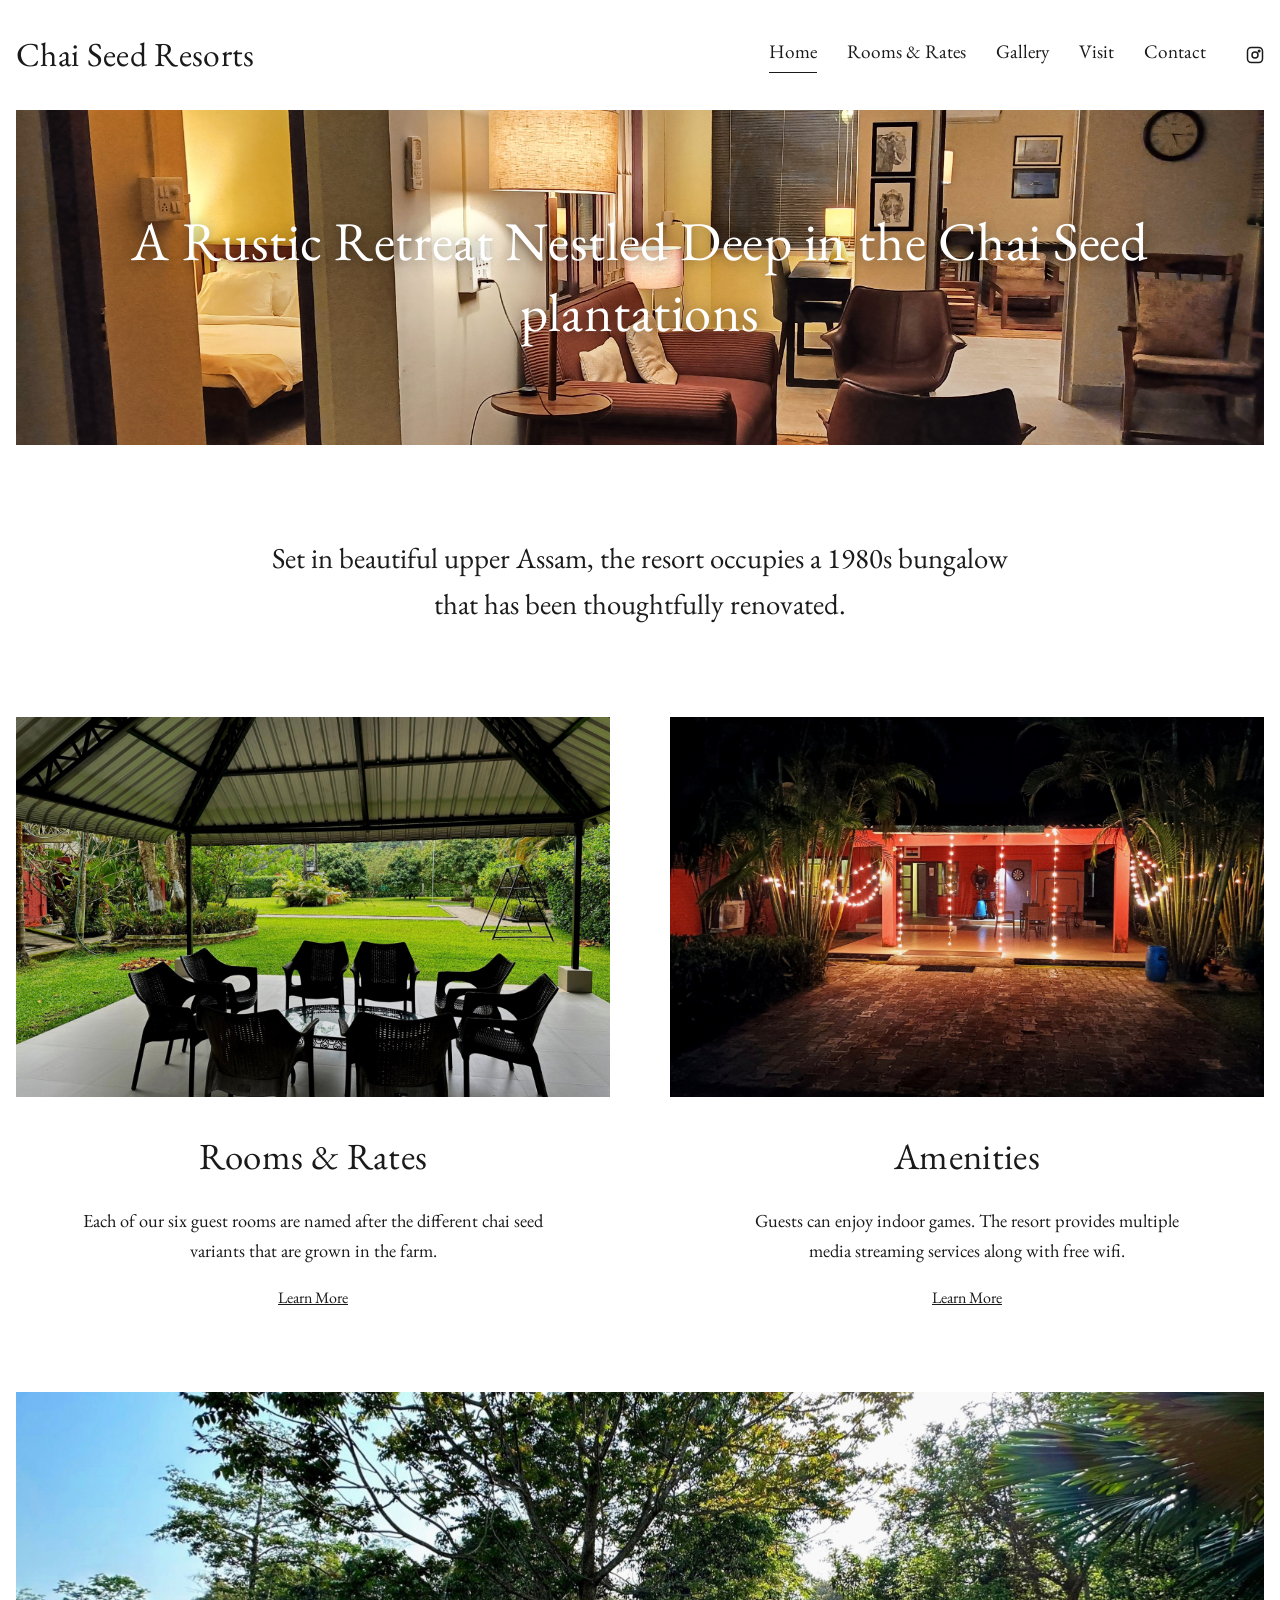
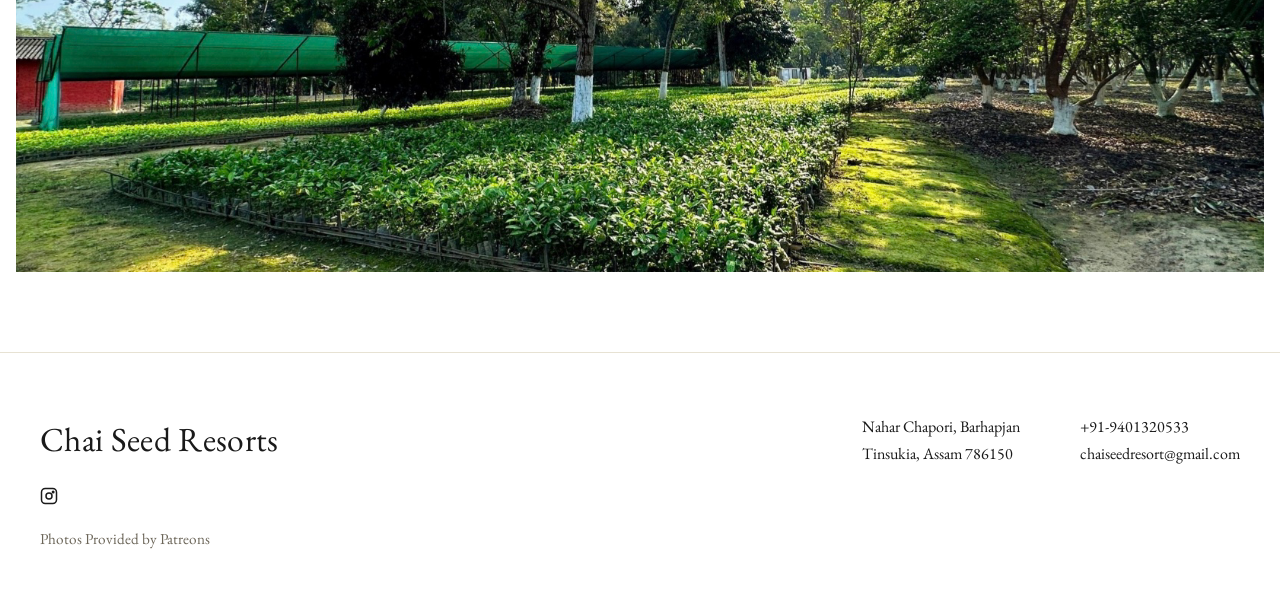
<file: index.html>
<!DOCTYPE html>
<html lang="en">
<head>
<meta charset="UTF-8">
<meta name="viewport" content="width=device-width, initial-scale=1.0">
<title>Chai Seed Resorts &mdash; A Rustic Retreat in Upper Assam</title>
<meta name="description" content="Chai Seed Resorts is a rustic retreat nestled deep in the chai seed plantations of upper Assam, occupying a thoughtfully renovated 1980s bungalow.">
<link rel="stylesheet" href="style.css">
</head>
<body>

<header class="site-nav">
<div class="nav-inner">
  <div class="logo"><a href="index.html">Chai Seed Resorts</a></div>
  <nav class="nav-links">
    <a href="index.html" class="active">Home</a>
    <a href="rooms.html">Rooms &amp; Rates</a>
    <a href="gallery.html">Gallery</a>
    <a href="visit.html">Visit</a>
    <a href="contact.html">Contact</a>
  </nav>
  <div class="nav-right">
    <div class="nav-social">
      <a href="#" aria-label="Instagram"><svg viewBox="0 0 24 24" fill="none" stroke="currentColor" stroke-width="2"><rect x="2" y="2" width="20" height="20" rx="5"/><circle cx="12" cy="12" r="4"/><circle cx="17.5" cy="6.5" r="1"/></svg></a>
    </div>
  </div>
</div>
</header>

<div class="hero-wrap">
<section class="hero">
  <img src="images/hero.jpg" alt="A cozy lounge area at Chai Seed Resorts">
  <div class="hero-text">
    <h1>A Rustic Retreat Nestled Deep in the Chai Seed plantations</h1>
  </div>
</section>
</div>

<p class="intro-text">Set in beautiful upper Assam, the resort occupies a 1980s bungalow that has been thoughtfully renovated.</p>

<section class="two-col">
  <figure>
    <img src="images/rooms-card.jpg" alt="A covered gazebo overlooking the garden at Chai Seed Resorts">
    <div class="card-body">
      <h2>Rooms &amp; Rates</h2>
      <p>Each of our six guest rooms are named after the different chai seed variants that are grown in the farm.</p>
      <a class="learn-more" href="rooms.html">Learn More</a>
    </div>
  </figure>
  <figure>
    <img src="images/amenities-card.jpg" alt="The courtyard at Chai Seed Resorts lit up at night">
    <div class="card-body">
      <h2>Amenities</h2>
      <p>Guests can enjoy indoor games. The resort provides multiple media streaming services along with free wifi.</p>
      <a class="learn-more" href="gallery.html">Learn More</a>
    </div>
  </figure>
</section>

<div class="full-bleed wrap">
  <img src="images/tea-garden.jpg" alt="Tea garden surrounding Chai Seed Resorts">
</div>

<footer class="site-footer">
  <div class="footer-inner">
    <div class="footer-brand">
      <h3>Chai Seed Resorts</h3>
      <div class="footer-social">
        <a href="#" aria-label="Instagram"><svg viewBox="0 0 24 24" fill="none" stroke="currentColor" stroke-width="2"><rect x="2" y="2" width="20" height="20" rx="5"/><circle cx="12" cy="12" r="4"/><circle cx="17.5" cy="6.5" r="1"/></svg></a>
      </div>
      <div class="footer-credit">Photos Provided by Patreons</div>
    </div>
    <div class="footer-contact">
      <div>Nahar Chapori, Barhapjan<br>Tinsukia, Assam 786150</div>
      <div><a href="tel:+919401320533">+91-9401320533</a><br><a href="mailto:chaiseedresort@gmail.com">chaiseedresort@gmail.com</a></div>
    </div>
  </div>
</footer>

</body>
</html>
</file>
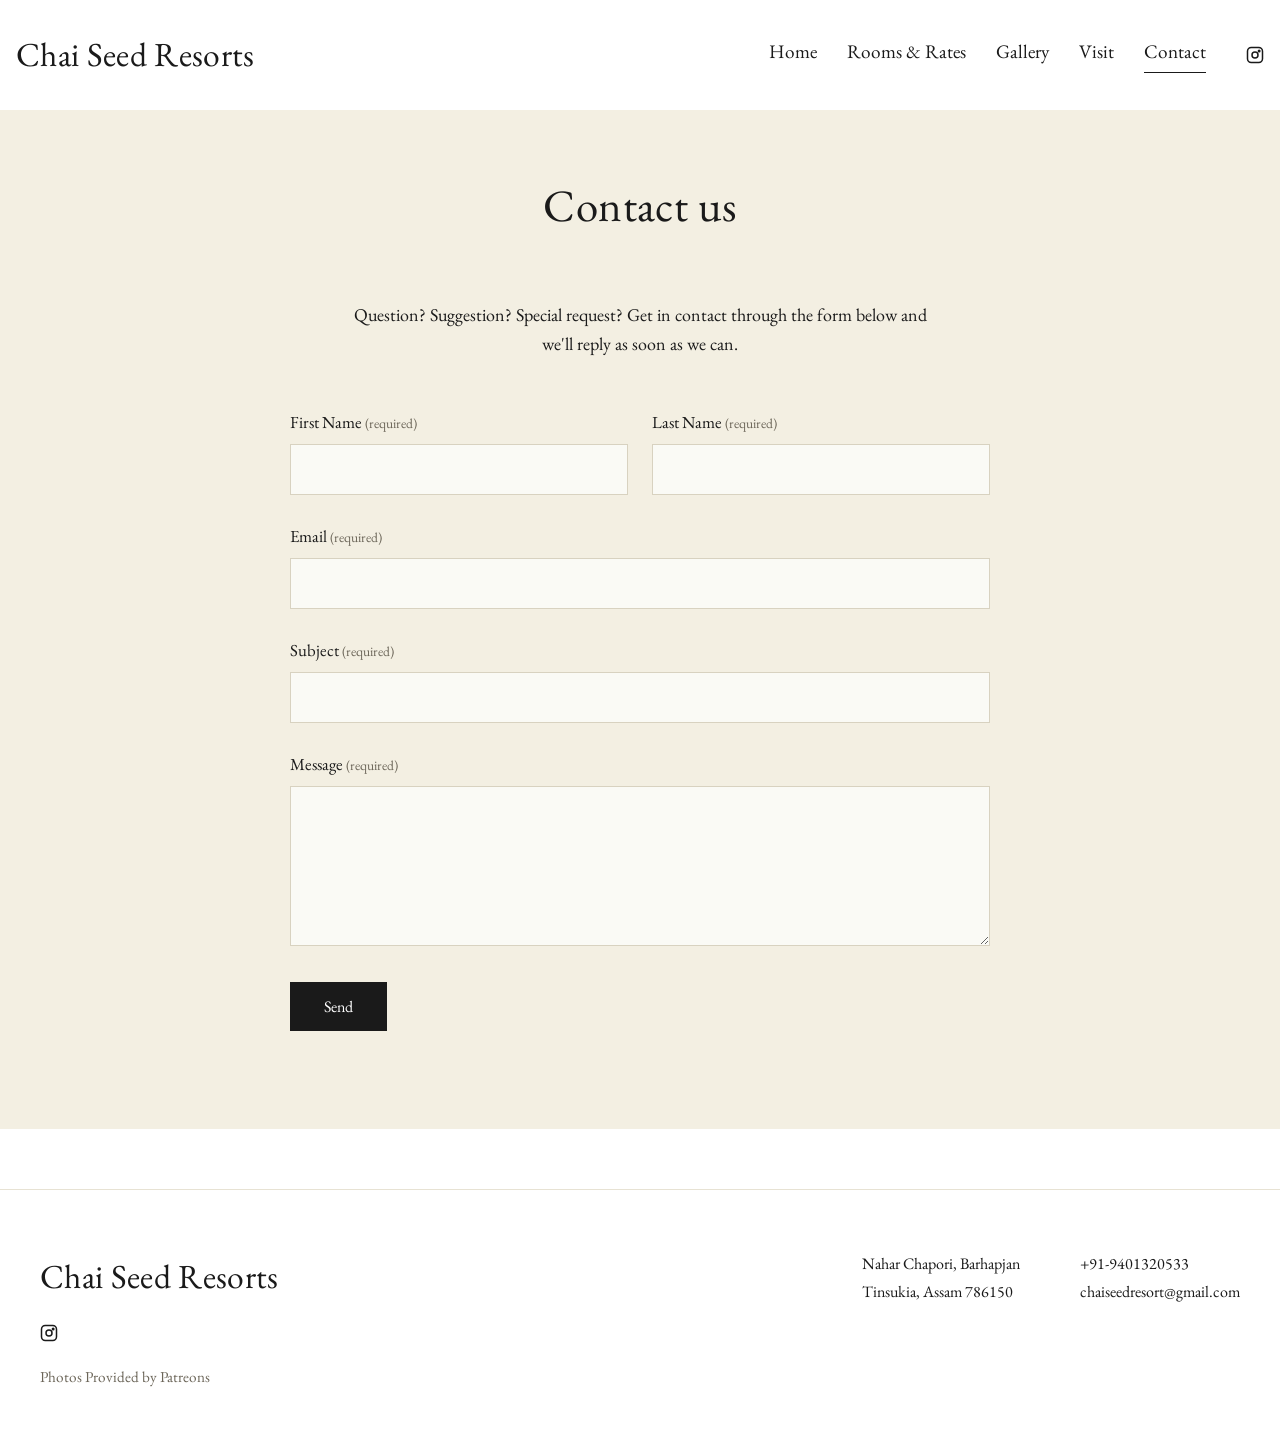
<file: contact.html>
<!DOCTYPE html>
<html lang="en">
<head>
<meta charset="UTF-8">
<meta name="viewport" content="width=device-width, initial-scale=1.0">
<title>Contact Us &mdash; Chai Seed Resorts</title>
<meta name="description" content="Get in touch with Chai Seed Resorts &mdash; questions, suggestions or special requests.">
<link rel="stylesheet" href="style.css">
</head>
<body>

<header class="site-nav">
<div class="nav-inner">
  <div class="logo"><a href="index.html">Chai Seed Resorts</a></div>
  <nav class="nav-links">
    <a href="index.html">Home</a>
    <a href="rooms.html">Rooms &amp; Rates</a>
    <a href="gallery.html">Gallery</a>
    <a href="visit.html">Visit</a>
    <a href="contact.html" class="active">Contact</a>
  </nav>
  <div class="nav-right">
    <div class="nav-social">
      <a href="#" aria-label="Instagram"><svg viewBox="0 0 24 24" fill="none" stroke="currentColor" stroke-width="2"><rect x="2" y="2" width="20" height="20" rx="5"/><circle cx="12" cy="12" r="4"/><circle cx="17.5" cy="6.5" r="1"/></svg></a>
    </div>
  </div>
</div>
</header>

<section class="page-section">
  <h1 class="page-title">Contact us</h1>
  <p class="contact-intro">Question? Suggestion? Special request? Get in contact through the form below and we'll reply as soon as we can.</p>

  <form class="contact-form" id="contactForm">
    <div class="form-row">
      <div class="field">
        <label for="firstName">First Name <span class="req">(required)</span></label>
        <input type="text" id="firstName" name="firstName" required>
      </div>
      <div class="field">
        <label for="lastName">Last Name <span class="req">(required)</span></label>
        <input type="text" id="lastName" name="lastName" required>
      </div>
    </div>

    <div class="field">
      <label for="email">Email <span class="req">(required)</span></label>
      <input type="email" id="email" name="email" required>
    </div>

    <div class="field">
      <label for="subject">Subject <span class="req">(required)</span></label>
      <input type="text" id="subject" name="subject" required>
    </div>

    <div class="field">
      <label for="message">Message <span class="req">(required)</span></label>
      <textarea id="message" name="message" required></textarea>
    </div>

    <button type="submit" class="submit-btn">Send</button>
    <p class="form-status" id="formStatus"></p>
  </form>
</section>

<footer class="site-footer">
  <div class="footer-inner">
    <div class="footer-brand">
      <h3>Chai Seed Resorts</h3>
      <div class="footer-social">
        <a href="#" aria-label="Instagram"><svg viewBox="0 0 24 24" fill="none" stroke="currentColor" stroke-width="2"><rect x="2" y="2" width="20" height="20" rx="5"/><circle cx="12" cy="12" r="4"/><circle cx="17.5" cy="6.5" r="1"/></svg></a>
      </div>
      <div class="footer-credit">Photos Provided by Patreons</div>
    </div>
    <div class="footer-contact">
      <div>Nahar Chapori, Barhapjan<br>Tinsukia, Assam 786150</div>
      <div><a href="tel:+919401320533">+91-9401320533</a><br><a href="mailto:chaiseedresort@gmail.com">chaiseedresort@gmail.com</a></div>
    </div>
  </div>
</footer>

<script src="script.js"></script>
</body>
</html>
</file>
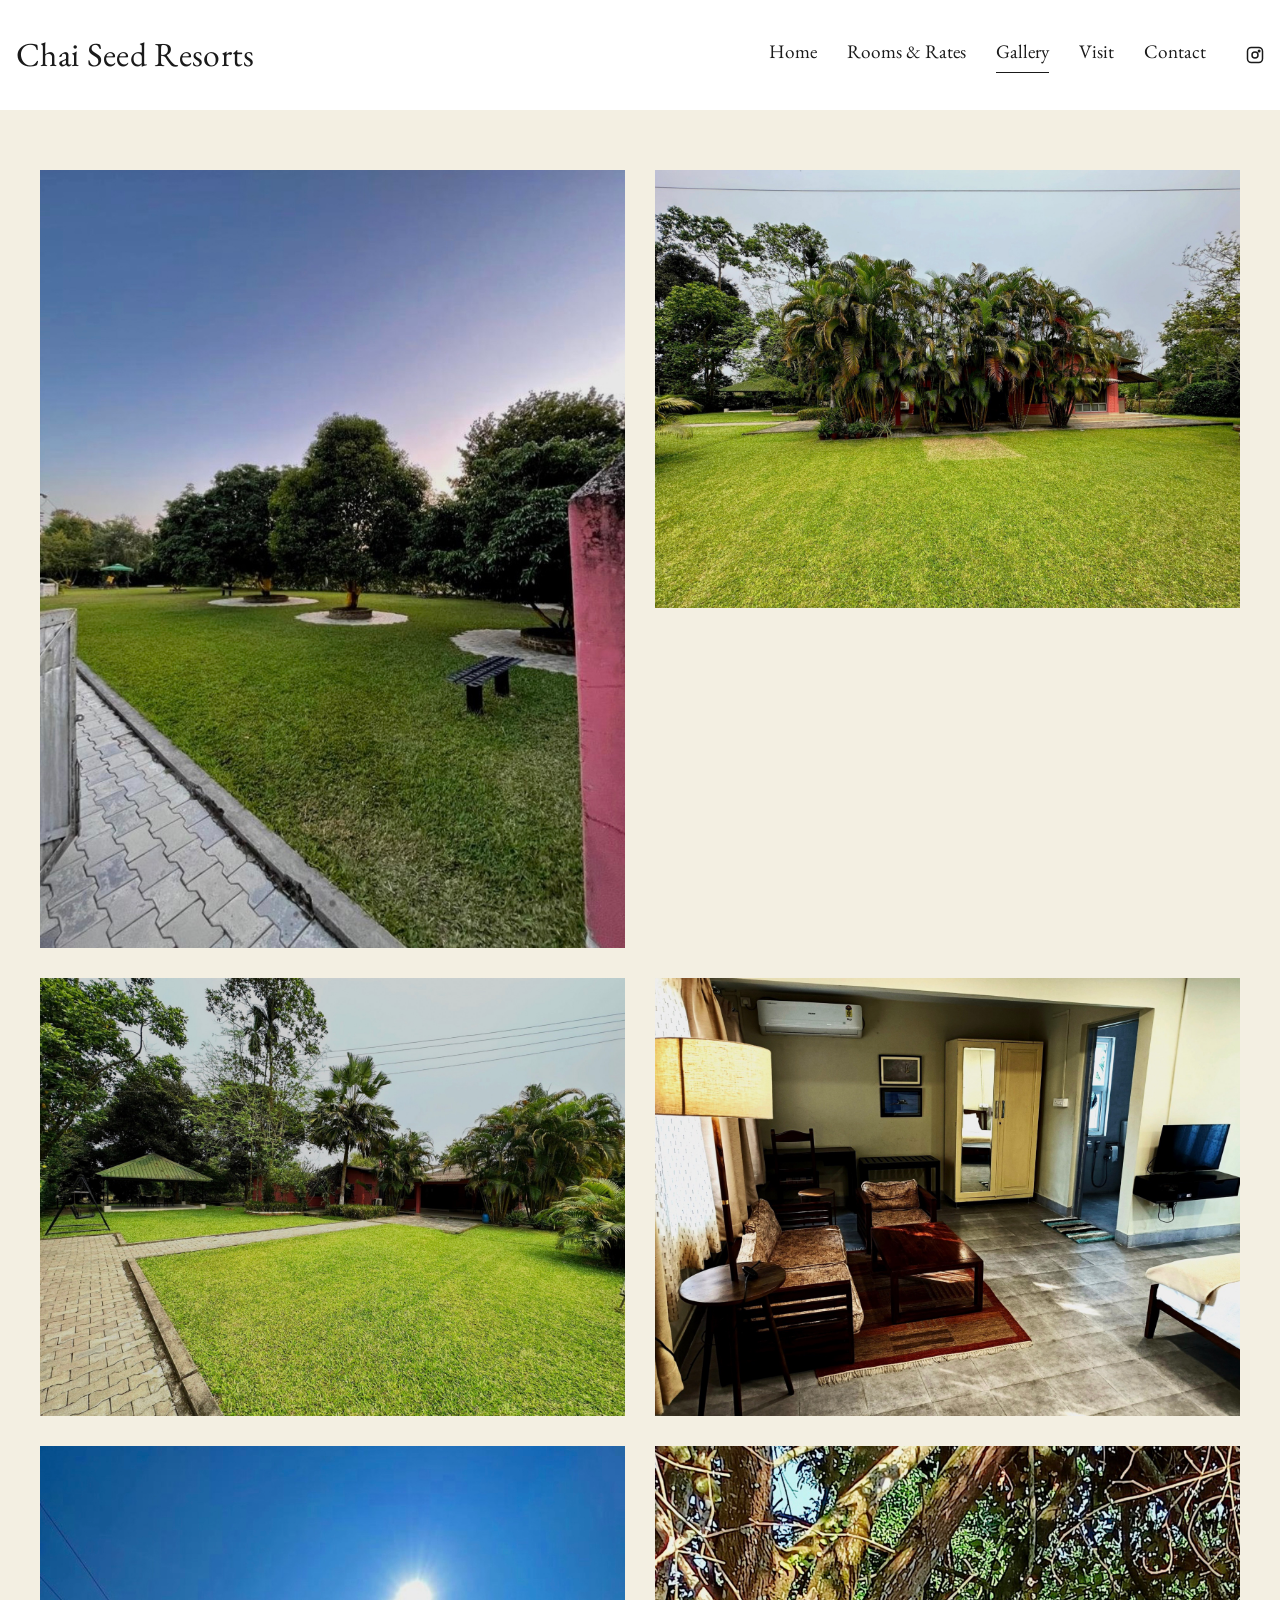
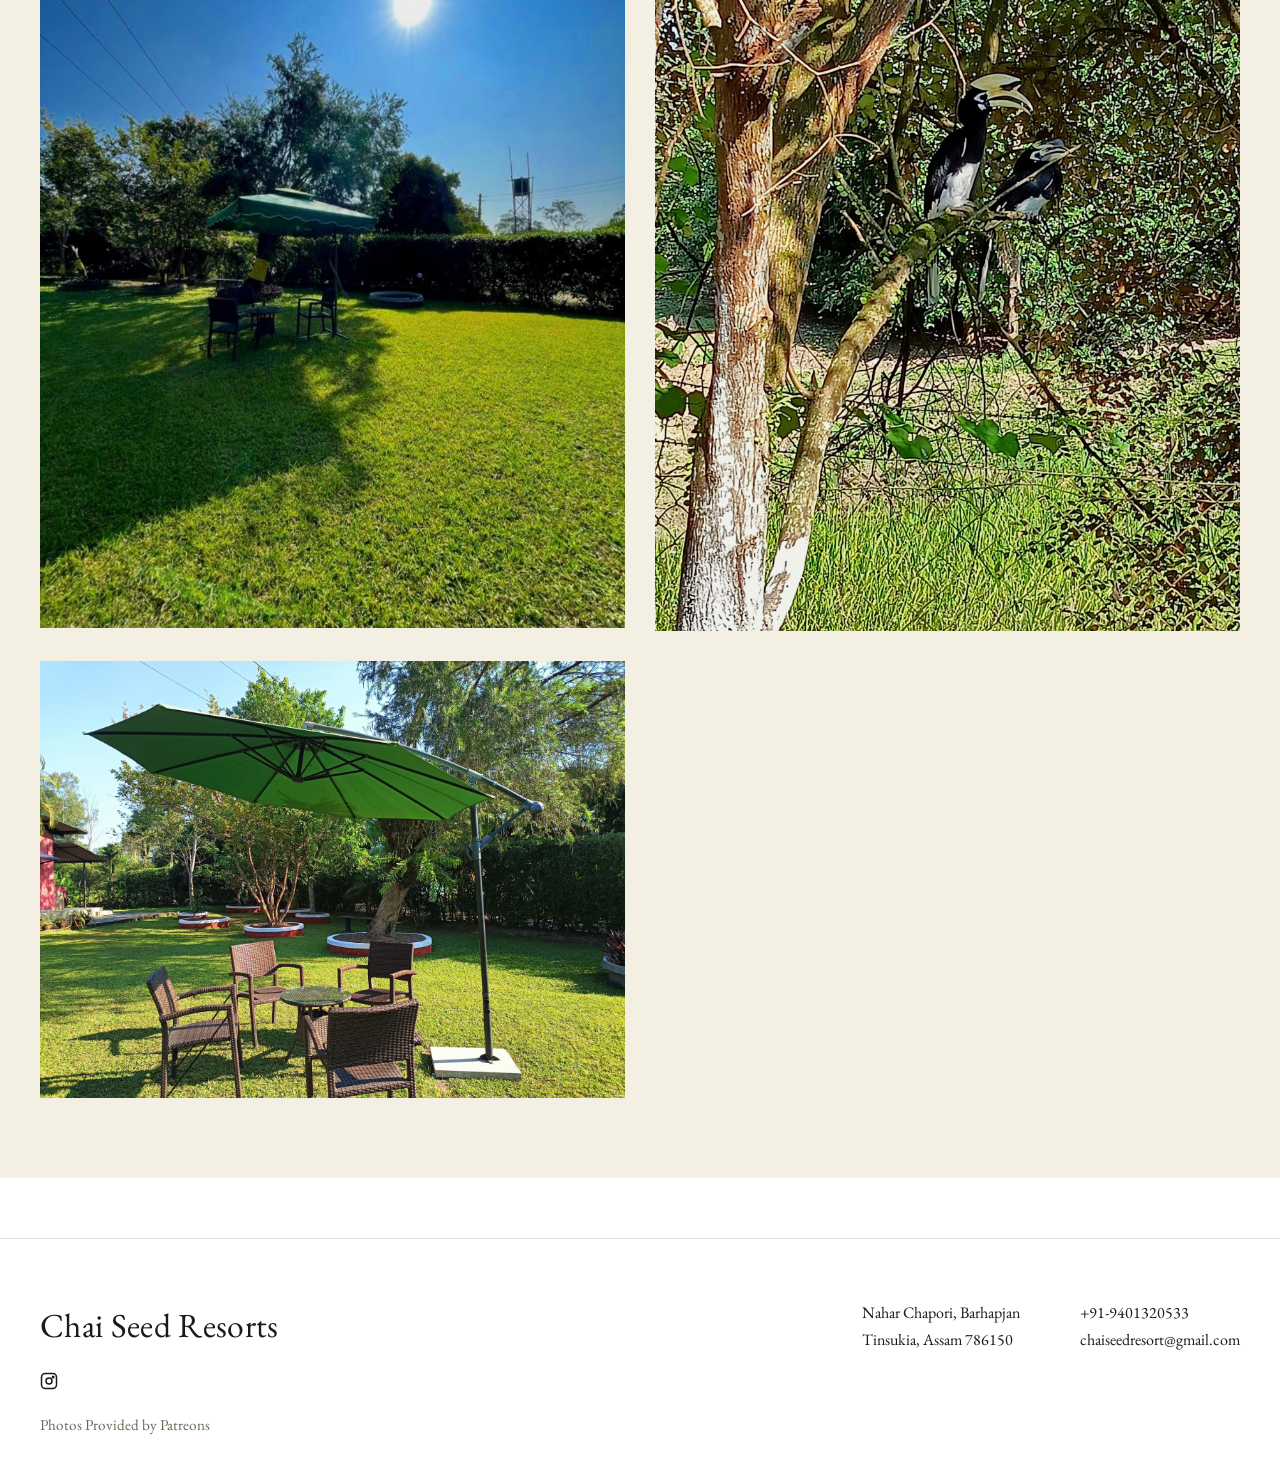
<file: gallery.html>
<!DOCTYPE html>
<html lang="en">
<head>
<meta charset="UTF-8">
<meta name="viewport" content="width=device-width, initial-scale=1.0">
<title>Gallery &mdash; Chai Seed Resorts</title>
<meta name="description" content="A look around Chai Seed Resorts &mdash; the grounds, gardens and bungalow set deep in the chai seed plantations of upper Assam.">
<link rel="stylesheet" href="style.css">
</head>
<body>

<header class="site-nav">
<div class="nav-inner">
  <div class="logo"><a href="index.html">Chai Seed Resorts</a></div>
  <nav class="nav-links">
    <a href="index.html">Home</a>
    <a href="rooms.html">Rooms &amp; Rates</a>
    <a href="gallery.html" class="active">Gallery</a>
    <a href="visit.html">Visit</a>
    <a href="contact.html">Contact</a>
  </nav>
  <div class="nav-right">
    <div class="nav-social">
      <a href="#" aria-label="Instagram"><svg viewBox="0 0 24 24" fill="none" stroke="currentColor" stroke-width="2"><rect x="2" y="2" width="20" height="20" rx="5"/><circle cx="12" cy="12" r="4"/><circle cx="17.5" cy="6.5" r="1"/></svg></a>
    </div>
  </div>
</div>
</header>

<section class="page-section">
  <div class="gallery-grid">
    <img src="images/gallery-1.jpg" alt="Sunset over the lawn at Chai Seed Resorts">
    <img src="images/gallery-2.jpg" alt="Palm trees surrounding the main building">
    <img src="images/gallery-3.jpg" alt="Lawn, gazebo and swing at Chai Seed Resorts">
    <img src="images/gallery-4.jpg" alt="Guest room lounge area">
    <img src="images/gallery-5.jpg" alt="Sunny garden seating area">
    <img src="images/gallery-6.jpg" alt="A pair of hornbills in a tree on the grounds">
    <img src="images/gallery-7.jpg" alt="Garden seating area under a large umbrella">
  </div>
</section>

<footer class="site-footer">
  <div class="footer-inner">
    <div class="footer-brand">
      <h3>Chai Seed Resorts</h3>
      <div class="footer-social">
        <a href="#" aria-label="Instagram"><svg viewBox="0 0 24 24" fill="none" stroke="currentColor" stroke-width="2"><rect x="2" y="2" width="20" height="20" rx="5"/><circle cx="12" cy="12" r="4"/><circle cx="17.5" cy="6.5" r="1"/></svg></a>
      </div>
      <div class="footer-credit">Photos Provided by Patreons</div>
    </div>
    <div class="footer-contact">
      <div>Nahar Chapori, Barhapjan<br>Tinsukia, Assam 786150</div>
      <div><a href="tel:+919401320533">+91-9401320533</a><br><a href="mailto:chaiseedresort@gmail.com">chaiseedresort@gmail.com</a></div>
    </div>
  </div>
</footer>

</body>
</html>
</file>
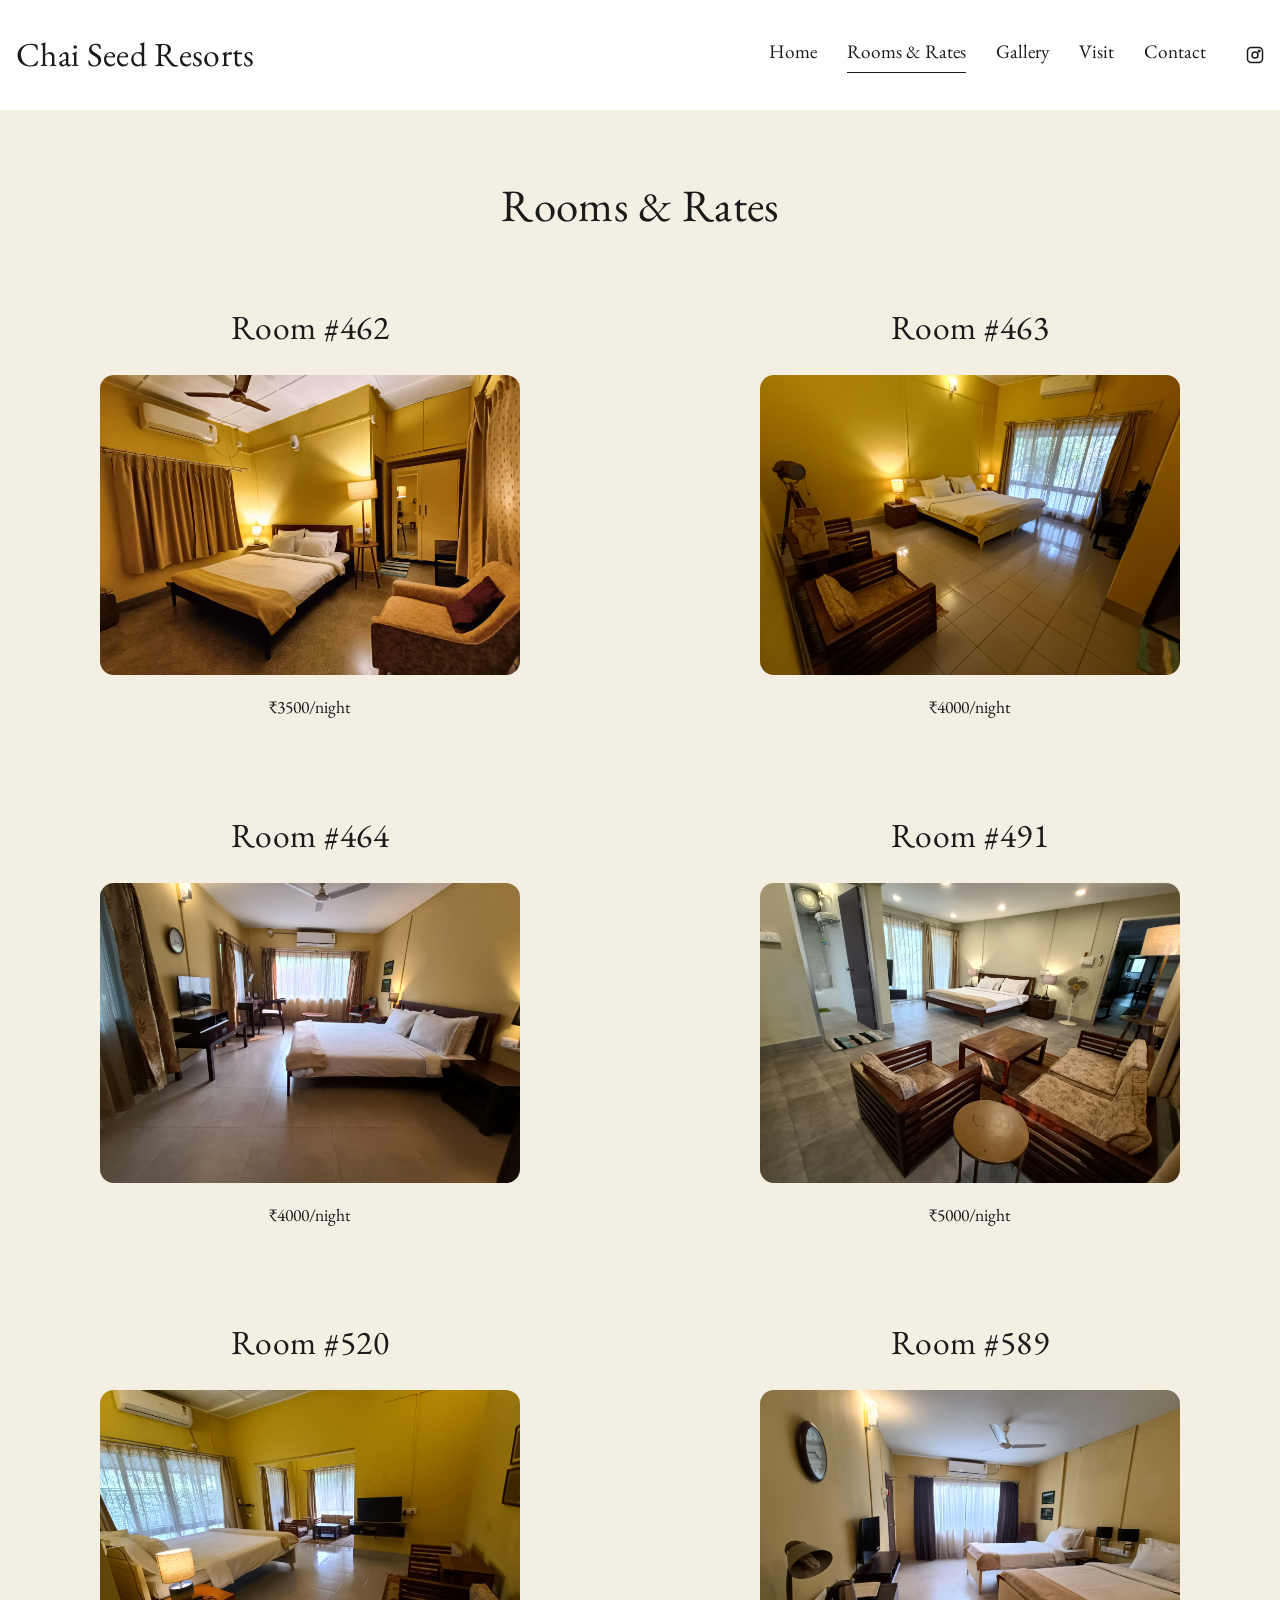
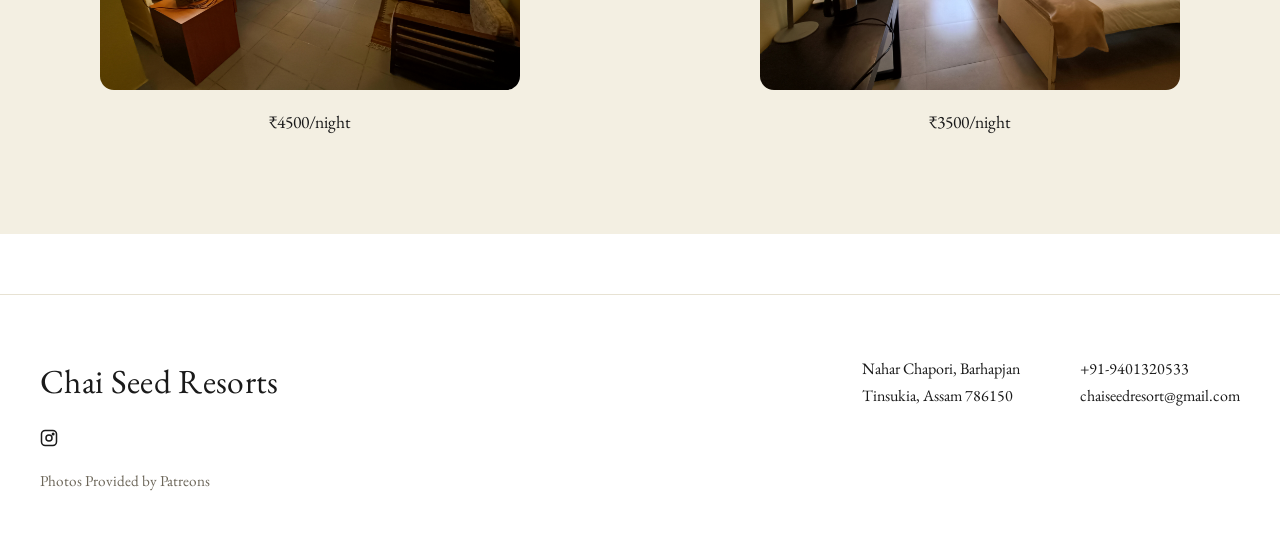
<file: rooms.html>
<!DOCTYPE html>
<html lang="en">
<head>
<meta charset="UTF-8">
<meta name="viewport" content="width=device-width, initial-scale=1.0">
<title>Rooms &amp; Rates &mdash; Chai Seed Resorts</title>
<meta name="description" content="Six guest rooms at Chai Seed Resorts, each named after a chai seed variant grown on the farm, from ₹3500/night.">
<link rel="stylesheet" href="style.css">
</head>
<body>

<header class="site-nav">
<div class="nav-inner">
  <div class="logo"><a href="index.html">Chai Seed Resorts</a></div>
  <nav class="nav-links">
    <a href="index.html">Home</a>
    <a href="rooms.html" class="active">Rooms &amp; Rates</a>
    <a href="gallery.html">Gallery</a>
    <a href="visit.html">Visit</a>
    <a href="contact.html">Contact</a>
  </nav>
  <div class="nav-right">
    <div class="nav-social">
      <a href="#" aria-label="Instagram"><svg viewBox="0 0 24 24" fill="none" stroke="currentColor" stroke-width="2"><rect x="2" y="2" width="20" height="20" rx="5"/><circle cx="12" cy="12" r="4"/><circle cx="17.5" cy="6.5" r="1"/></svg></a>
    </div>
  </div>
</div>
</header>

<section class="page-section">
  <h1 class="page-title">Rooms &amp; Rates</h1>
  <div class="rooms-grid">

    <div class="room-card">
      <h3>Room #462</h3>
      <img src="images/room-462.jpg" alt="Room #462 at Chai Seed Resorts">
      <p class="price">&#8377;3500/night</p>
    </div>

    <div class="room-card">
      <h3>Room #463</h3>
      <img src="images/room-463.jpg" alt="Room #463 at Chai Seed Resorts">
      <p class="price">&#8377;4000/night</p>
    </div>

    <div class="room-card">
      <h3>Room #464</h3>
      <img src="images/room-464.jpg" alt="Room #464 at Chai Seed Resorts">
      <p class="price">&#8377;4000/night</p>
    </div>

    <div class="room-card">
      <h3>Room #491</h3>
      <img src="images/room-491.jpg" alt="Room #491 at Chai Seed Resorts">
      <p class="price">&#8377;5000/night</p>
    </div>

    <div class="room-card">
      <h3>Room #520</h3>
      <img src="images/room-520.jpg" alt="Room #520 at Chai Seed Resorts">
      <p class="price">&#8377;4500/night</p>
    </div>

    <div class="room-card">
      <h3>Room #589</h3>
      <img src="images/room-589.jpg" alt="Room #589 at Chai Seed Resorts">
      <p class="price">&#8377;3500/night</p>
    </div>

  </div>
</section>

<footer class="site-footer">
  <div class="footer-inner">
    <div class="footer-brand">
      <h3>Chai Seed Resorts</h3>
      <div class="footer-social">
        <a href="#" aria-label="Instagram"><svg viewBox="0 0 24 24" fill="none" stroke="currentColor" stroke-width="2"><rect x="2" y="2" width="20" height="20" rx="5"/><circle cx="12" cy="12" r="4"/><circle cx="17.5" cy="6.5" r="1"/></svg></a>
      </div>
      <div class="footer-credit">Photos Provided by Patreons</div>
    </div>
    <div class="footer-contact">
      <div>Nahar Chapori, Barhapjan<br>Tinsukia, Assam 786150</div>
      <div><a href="tel:+919401320533">+91-9401320533</a><br><a href="mailto:chaiseedresort@gmail.com">chaiseedresort@gmail.com</a></div>
    </div>
  </div>
</footer>

</body>
</html>
</file>
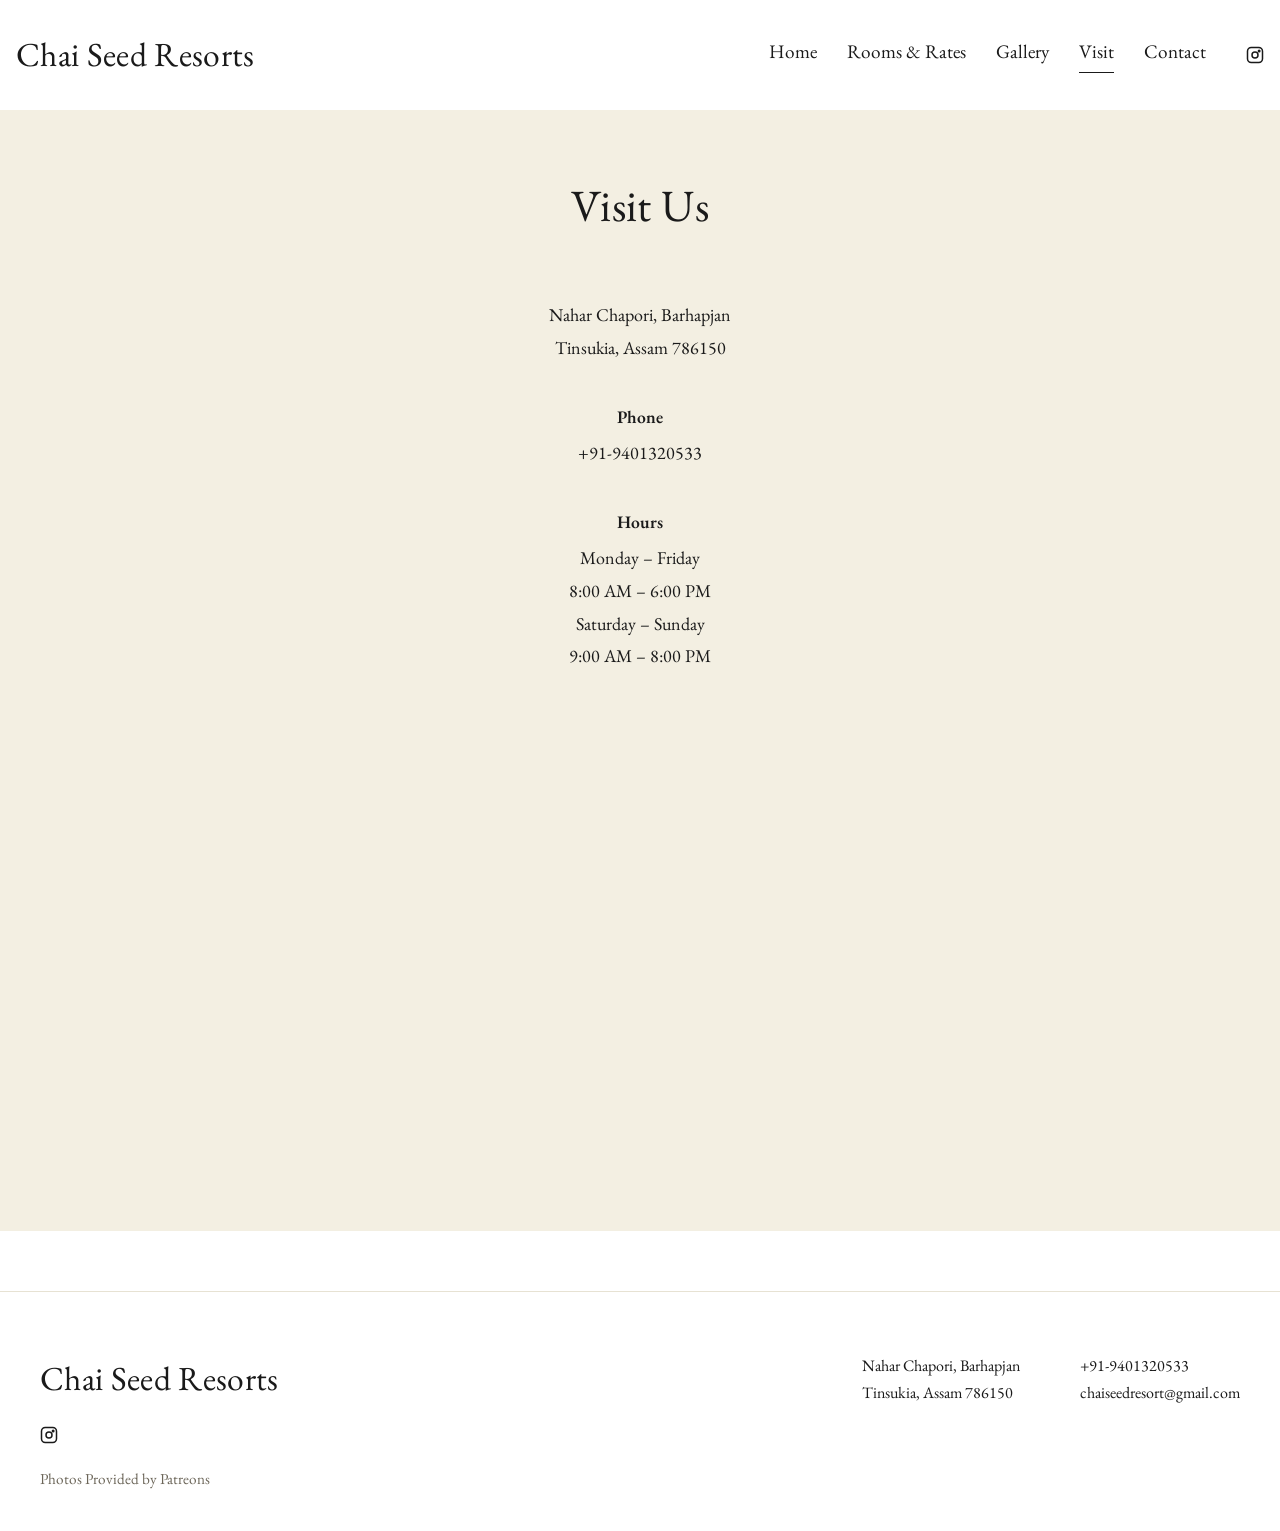
<file: visit.html>
<!DOCTYPE html>
<html lang="en">
<head>
<meta charset="UTF-8">
<meta name="viewport" content="width=device-width, initial-scale=1.0">
<title>Visit Us &mdash; Chai Seed Resorts</title>
<meta name="description" content="Visit Chai Seed Resorts at Nahar Chapori, Barhapjan, Tinsukia, Assam 786150.">
<link rel="stylesheet" href="style.css">
</head>
<body>

<header class="site-nav">
<div class="nav-inner">
  <div class="logo"><a href="index.html">Chai Seed Resorts</a></div>
  <nav class="nav-links">
    <a href="index.html">Home</a>
    <a href="rooms.html">Rooms &amp; Rates</a>
    <a href="gallery.html">Gallery</a>
    <a href="visit.html" class="active">Visit</a>
    <a href="contact.html">Contact</a>
  </nav>
  <div class="nav-right">
    <div class="nav-social">
      <a href="#" aria-label="Instagram"><svg viewBox="0 0 24 24" fill="none" stroke="currentColor" stroke-width="2"><rect x="2" y="2" width="20" height="20" rx="5"/><circle cx="12" cy="12" r="4"/><circle cx="17.5" cy="6.5" r="1"/></svg></a>
    </div>
  </div>
</div>
</header>

<section class="page-section">
  <h1 class="page-title">Visit Us</h1>
  <div class="visit-info">
    <p>Nahar Chapori, Barhapjan</p>
    <p>Tinsukia, Assam 786150</p>

    <h4>Phone</h4>
    <p><a href="tel:+919401320533">+91-9401320533</a></p>

    <h4>Hours</h4>
    <p>Monday &ndash; Friday</p>
    <p>8:00 AM &ndash; 6:00 PM</p>
    <p>Saturday &ndash; Sunday</p>
    <p>9:00 AM &ndash; 8:00 PM</p>
  </div>

  <div class="map-frame">
    <iframe
      src="https://www.google.com/maps?q=Nahar+Chapori,+Barhapjan,+Tinsukia,+Assam+786150&output=embed"
      allowfullscreen="" loading="lazy" referrerpolicy="no-referrer-when-downgrade"
      title="Map showing Chai Seed Resorts location">
    </iframe>
  </div>
</section>

<footer class="site-footer">
  <div class="footer-inner">
    <div class="footer-brand">
      <h3>Chai Seed Resorts</h3>
      <div class="footer-social">
        <a href="#" aria-label="Instagram"><svg viewBox="0 0 24 24" fill="none" stroke="currentColor" stroke-width="2"><rect x="2" y="2" width="20" height="20" rx="5"/><circle cx="12" cy="12" r="4"/><circle cx="17.5" cy="6.5" r="1"/></svg></a>
      </div>
      <div class="footer-credit">Photos Provided by Patreons</div>
    </div>
    <div class="footer-contact">
      <div>Nahar Chapori, Barhapjan<br>Tinsukia, Assam 786150</div>
      <div><a href="tel:+919401320533">+91-9401320533</a><br><a href="mailto:chaiseedresort@gmail.com">chaiseedresort@gmail.com</a></div>
    </div>
  </div>
</footer>

</body>
</html>
</file>
<file: style.css>
@import url('https://fonts.googleapis.com/css2?family=EB+Garamond:ital,wght@0,400;0,500;1,400&display=swap');

:root{
  --cream:#f3efe2;
  --black:#1a1a1a;
  --white:#ffffff;
  --muted:#6b6558;
  --maxw:1760px;
  --gutter:16px;
}

*{box-sizing:border-box;}
html{scroll-behavior:smooth;}
body{
  margin:0;
  font-family:'EB Garamond', serif;
  color:var(--black);
  background:var(--white);
  font-size:18px;
  line-height:1.6;
}
h1,h2,h3,.logo{
  font-family:'EB Garamond', serif;
  font-weight:400;
  letter-spacing:0.01em;
  margin:0;
}
a{color:inherit;text-decoration:none;}
img{max-width:100%;display:block;}

.wrap{max-width:var(--maxw);margin:0 auto;padding:0 var(--gutter);}

/* ---------- NAV ---------- */
.site-nav{
  position:sticky;
  top:0;
  z-index:100;
  width:100%;
  background:var(--white);
}
.nav-inner{
  display:flex;
  align-items:center;
  justify-content:flex-start;
  max-width:var(--maxw);
  margin:0 auto;
  padding:28px var(--gutter);
  flex-wrap:wrap;
  gap:40px;
}
.logo{font-size:2.1rem;margin-right:auto;}
.logo a{display:block;}
.nav-links{
  display:flex;
  align-items:center;
  gap:30px;
  flex-wrap:wrap;
  font-size:1.2rem;
}
.nav-links a{
  padding-bottom:4px;
  border-bottom:1px solid transparent;
}
.nav-links a.active{border-bottom-color:var(--black);}
.nav-links a:hover{border-bottom-color:var(--black);}
.nav-right{
  display:flex;
  align-items:center;
  gap:18px;
  flex-wrap:wrap;
}
.nav-social{
  display:flex;
  gap:14px;
}
.nav-social a{display:flex;}
.nav-social svg{width:18px;height:18px;}
.btn-book{
  background:var(--black);
  color:var(--white);
  padding:12px 26px;
  font-family:'EB Garamond', serif;
  font-size:0.95rem;
  letter-spacing:0.04em;
  border:none;
  cursor:pointer;
  display:inline-block;
}
.btn-book:hover{opacity:0.85;}

/* ---------- HERO (home) ---------- */
.hero-wrap{
  max-width:var(--maxw);
  margin:0 auto;
  padding:0 var(--gutter);
}
.hero{
  position:relative;
  width:100%;
  overflow:hidden;
}
.hero img{
  width:100%;
  display:block;
}
.hero-text{
  position:absolute;
  top:50%;
  left:50%;
  transform:translate(-50%,-50%);
  width:100%;
  max-width:1100px;
  padding:0 30px;
  text-align:center;
}
.hero-text h1{
  color:#fff;
  font-size:3.4rem;
  line-height:1.3;
  text-shadow:0 2px 14px rgba(0,0,0,0.5);
}

.intro-text{
  max-width:820px;
  margin:90px auto;
  text-align:center;
  font-size:1.8rem;
  padding:0 30px;
}

/* ---------- TWO COLUMN CARDS ---------- */
.two-col{
  display:grid;
  grid-template-columns:1fr 1fr;
  gap:60px;
  padding:0 var(--gutter);
  max-width:var(--maxw);
  margin:0 auto;
}
.two-col figure{margin:0;}
.two-col img{width:100%;height:380px;object-fit:cover;}
.card-body{
  text-align:center;
  margin-top:30px;
}
.card-body h2{font-size:2.3rem;margin-bottom:20px;}
.card-body p{color:var(--black);max-width:460px;margin:0 auto 18px;font-size:1.15rem;}
.card-body .learn-more{
  text-decoration:underline;
  font-size:1rem;
}

.full-bleed{
  width:100%;
  margin:80px auto;
}
.full-bleed img{width:100%;height:auto;max-height:480px;object-fit:cover;}

/* ---------- FOOTER ---------- */
.site-footer{
  background:var(--white);
  border-top:1px solid #e7e2d3;
  padding:60px 40px 40px;
  margin-top:60px;
}
.footer-inner{
  max-width:1300px;
  margin:0 auto;
  display:flex;
  justify-content:space-between;
  flex-wrap:wrap;
  gap:40px;
}
.footer-brand h3{font-size:2.1rem;margin-bottom:18px;}
.footer-credit{
  margin-top:14px;
  font-size:0.95rem;
  color:var(--muted);
}
.footer-social{display:flex;gap:16px;}
.footer-social svg{width:18px;height:18px;}
.footer-contact{
  display:flex;
  gap:60px;
  flex-wrap:wrap;
}
.footer-contact div{font-size:1rem;line-height:1.7;}

/* ---------- PAGE HEADER (cream sections) ---------- */
.page-section{
  background:var(--cream);
  padding:60px 40px 80px;
}
.page-title{
  text-align:center;
  font-size:2.8rem;
  margin-bottom:60px;
}

/* ---------- ROOMS GRID ---------- */
.rooms-grid{
  max-width:1080px;
  margin:0 auto;
  display:grid;
  grid-template-columns:1fr 1fr;
  gap:70px 240px;
}
.room-card{text-align:center;}
.room-card h3{font-size:2.1rem;margin-bottom:20px;}
.room-card img{
  width:100%;
  height:300px;
  object-fit:cover;
  border-radius:14px;
}
.room-card .price{margin-top:18px;font-size:1.1rem;}

/* ---------- GALLERY ---------- */
.gallery-grid{
  max-width:var(--maxw);
  margin:0 auto;
  display:grid;
  grid-template-columns:1fr 1fr;
  gap:30px;
}
.gallery-grid img{
  width:100%;
  height:auto;
}

/* ---------- VISIT ---------- */
.visit-info{
  text-align:center;
  max-width:600px;
  margin:0 auto 60px;
}
.visit-info p{margin:4px 0;}
.visit-info h4{
  font-size:1.1rem;
  margin-top:40px;
  margin-bottom:8px;
  font-family:'EB Garamond',serif;
  font-weight:600;
}
.map-frame{
  max-width:var(--maxw);
  margin:0 auto;
  border:0;
}
.map-frame iframe{
  width:100%;
  height:420px;
  border:0;
  display:block;
  filter:grayscale(15%);
}

/* ---------- CONTACT ---------- */
.contact-form{
  max-width:700px;
  margin:0 auto;
}
.contact-intro{
  text-align:center;
  max-width:600px;
  margin:0 auto 50px;
}
.form-row{
  display:grid;
  grid-template-columns:1fr 1fr;
  gap:24px;
}
.field{margin-bottom:28px;}
.field label{
  display:block;
  margin-bottom:8px;
  font-size:1.05rem;
}
.field label .req{color:var(--muted);font-size:0.85rem;}
.field input,
.field textarea{
  width:100%;
  border:1px solid #d8d2c0;
  background:#fafaf5;
  padding:14px;
  font-family:'EB Garamond', serif;
  font-size:1rem;
}
.field textarea{min-height:160px;resize:vertical;}
.submit-btn{
  background:var(--black);
  color:var(--white);
  border:none;
  padding:14px 34px;
  font-family:'EB Garamond', serif;
  font-size:1rem;
  cursor:pointer;
}
.submit-btn:hover{opacity:0.85;}
.form-status{
  margin-top:18px;
  font-size:0.95rem;
  color:var(--muted);
}

/* ---------- RESPONSIVE ---------- */
@media (max-width: 860px){
  :root{--gutter:24px;}
  .two-col, .rooms-grid, .gallery-grid, .form-row{
    grid-template-columns:1fr;
  }
  .nav-inner{padding:18px 24px;}
  .nav-links{gap:18px;font-size:0.95rem;}
  .wrap, .page-section, .footer-inner{padding-left:24px;padding-right:24px;}
  .page-title{font-size:2.1rem;}
  .hero-text h1{font-size:1.8rem;}
}
</file>
